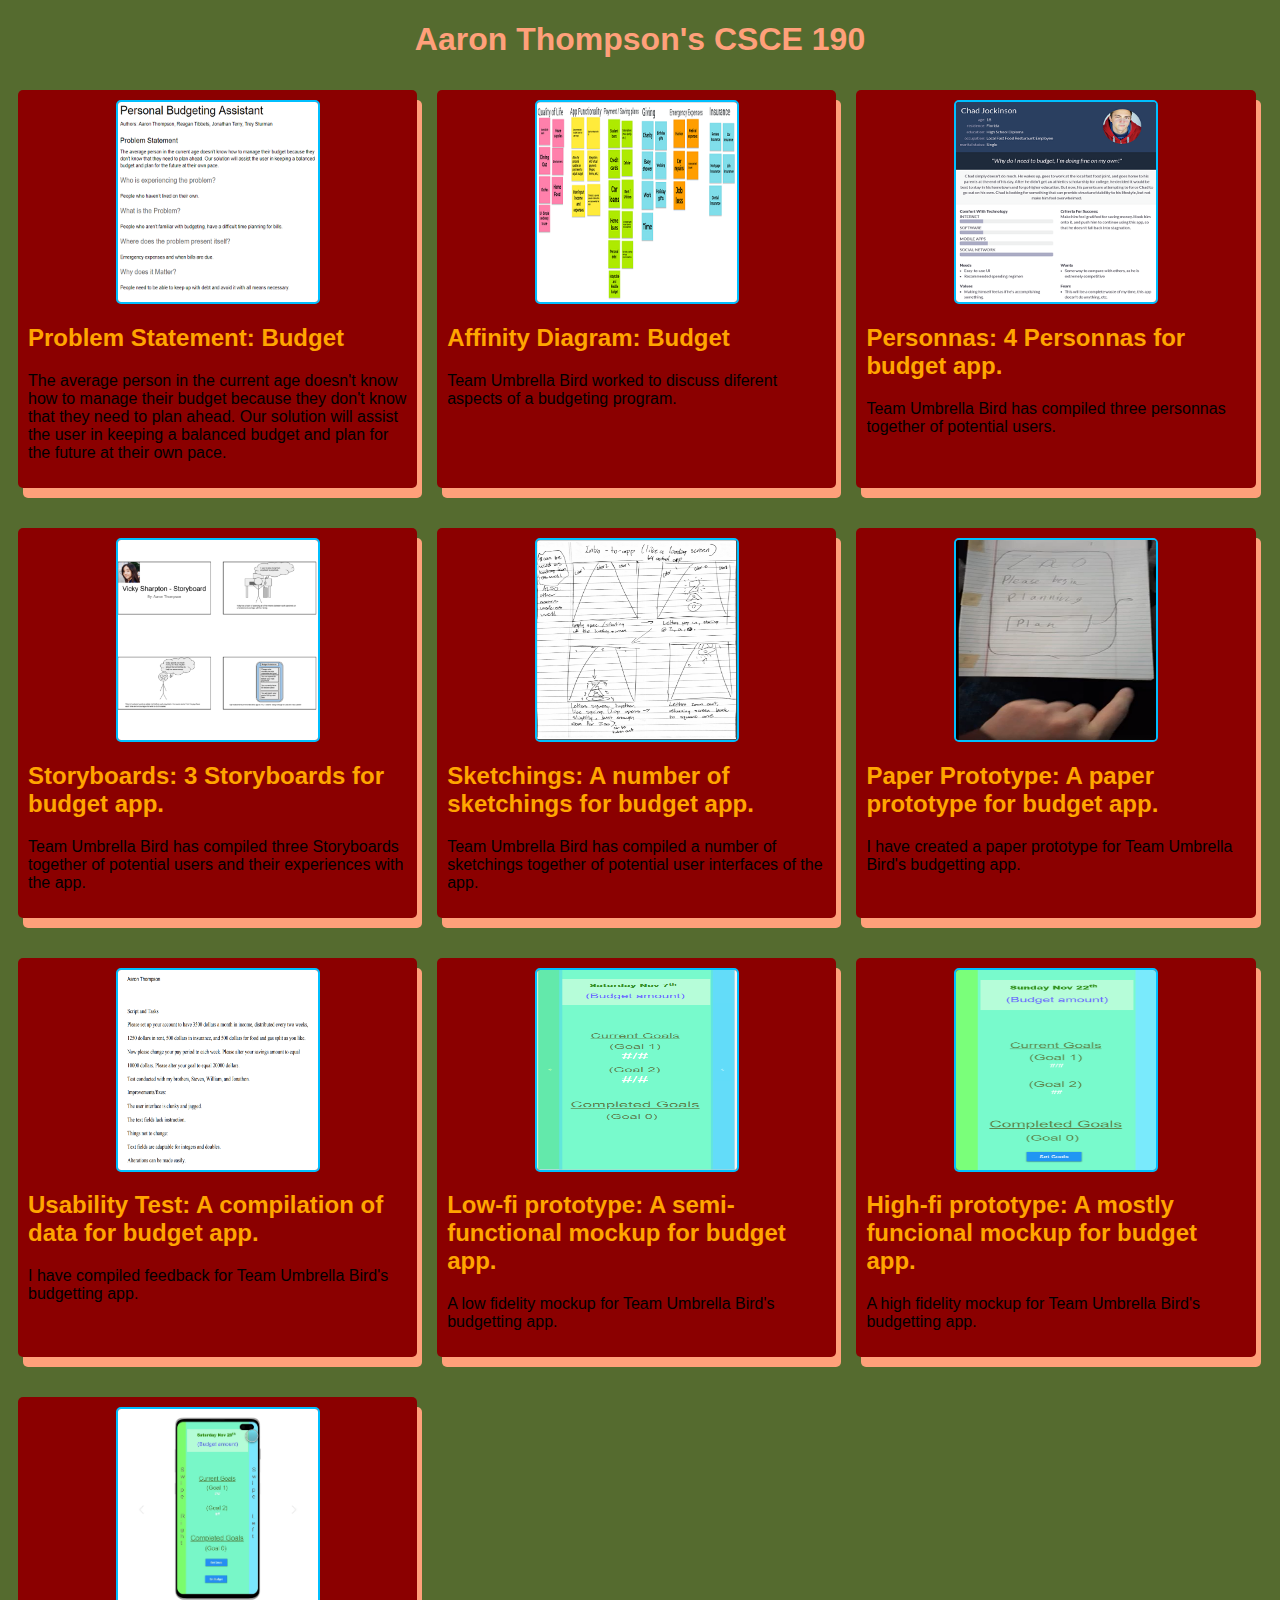
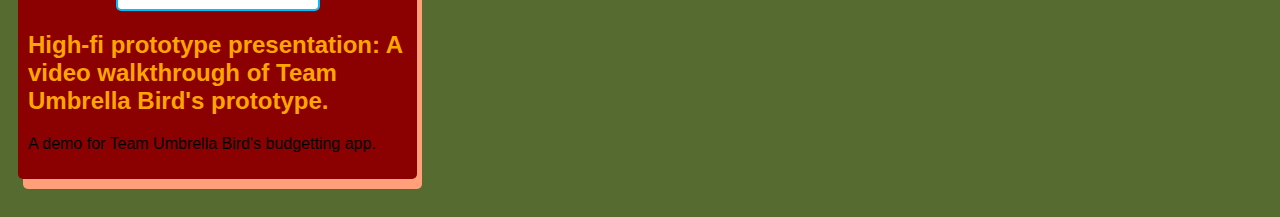
<file: index.html>
<!DOCTYPE html>
<html>
    <head>
        <title>CSCE 190: Aaron Thompson</title>
        <link rel="stylesheet" href="styles.css">
    </head>
    <body>
           <h1>Aaron Thompson's CSCE 190</h1>
            <div class="assignments">
            <!-- Problem Statement Assignment-->
            <section class="assignment">
               <a href="Files/ProblemStatement.pdf"><img src="Images/ProblemStatement.png"></a>
                <section class="ass-details">
                    <a href="Files/ProblemStatement.pdf"><h2>Problem Statement: Budget</h2></a>
                 <p>The average person in the current age doesn't know how to manage their budget because they don't know that they need to plan ahead. Our solution will assist the user in keeping a balanced budget and plan for the future at their own pace.
                 </p>
             </section>

            </section>
            <!--Affinity Diagram Assignment-->
            <section class="assignment">
                <a href="Files/affinityboard.pdf"><img src="Images/AffinityDiagram.png"></a>
                <section class="ass-details">
                <a href="Files/affinityboard.pdf"><h2>Affinity Diagram: Budget</h2></a>
                <p>Team Umbrella Bird worked to discuss diferent aspects of a budgeting program.
                </p>
            </section>

            </section>
            <!--Personna Assignment-->
            <section class="assignment">
            <a href="Files/persona.pdf"><img src="Images/personna.png"></a>
            <section class="ass-details">
               <a href="Files/persona.pdf"><h2>Personnas: 4 Personnas for budget app.</h2></a>
               <p>Team Umbrella Bird has compiled three personnas together of potential users.
               </p>
            </section>
            </section>
            <!--Storyboard Assignment-->
            <section class="assignment">
                <a href="Files/AllPersonasStoryboard.pdf"><img src="Images/StoryBoard.png"></a>
                <section class="ass-details">
                <a href="Files/AllPersonasStoryboard.pdf"><h2>Storyboards: 3 Storyboards for budget app.</h2></a>
                <p>Team Umbrella Bird has compiled three Storyboards together of potential users and their experiences with the app.
                </p>
            </section>
             </section>
             <!--Sketching Assignment-->
            <section class="assignment">
            <a href="Files/sketches Team Umbrella Bird.pdf"><img src="Images/app,p1.png"></a>
            <section class="ass-details">
                <a href="Files/sketches Team Umbrella Bird.pdf"><h2>Sketchings: A number of sketchings for budget app.</h2></a>
                <p>Team Umbrella Bird has compiled a number of sketchings together of potential user interfaces of the app.
                </p>
            </section>  
         </section>
          <!--Paper Prototype Assignment-->
            <section class="assignment">
            <a href="https://youtu.be/PtqSOraAxR4"><img src="Images/PaperPrototype.png"></a>
            <section class="ass-details">
                <a href="https://youtu.be/PtqSOraAxR4"><h2>Paper Prototype: A paper prototype for budget app.</h2></a>
                <p>I have created a paper prototype for Team Umbrella Bird's budgetting app.
                </p>
            </section>
        </section>
             <!--Usability Test Assignment-->
             <section class="assignment">
                <a href="Files/Usability.pdf"><img src="Images/Usability.png"></a>
                <section class="ass-details">
                    <a href="Files/Usability.pdf"><h2>Usability Test: A compilation of data for budget app.</h2></a>
                    <p>I have compiled feedback for Team Umbrella Bird's budgetting app.
                    </p>
                </section>
            </section>
         <!--Low-fi Assignment-->
             <section class="assignment">
                <a href="Files/Lowfi-Prototype/index.html"><img src="Images/Lowfi-Prototype.png"></a>
                <section class="ass-details">
                    <a href="Files/Lowfi-Prototype/index.html"><h2>Low-fi prototype: A semi-functional mockup for budget app.</h2></a>
                    <p>A low fidelity mockup for Team Umbrella Bird's budgetting app.                    </p>
            </section>
        </section>
           <!--High-fi Assignment-->
           <section class="assignment">
            <a href="Files/Highfi-Prototype/index.html"><img src="Images/HiFi-Prototype.png"></a>
            <section class="ass-details">
                <a href="Files/Highfi-Prototype/index.html"><h2>High-fi prototype: A mostly funcional mockup for budget app.</h2></a>
                <p>A high fidelity mockup for Team Umbrella Bird's budgetting app.                    </p>
            </section>
        </section>
        <!--High-fi Prototype-->
        <section class="assignment">
            <a href="https://youtu.be/OM1jPhv8Yps"><img src="Images/Prototypevideo.png"></a>
            <section class="ass-details">
                <a href="https://youtu.be/OM1jPhv8Yps"><h2>High-fi prototype presentation: A video walkthrough of Team Umbrella Bird's prototype.</h2></a>
                <p>A demo for Team Umbrella Bird's budgetting app.                    </p>
            </section>
        </section>
        </div>
    </body>
</html>
</file>
<file: styles.css>
body{
    background:#556B2F;
    font-family:Arial, Helvetica, sans-serif;
}
.assignments{
    display:flex;
    flex-wrap:wrap;
}
.assignment{
    width:30%;
    padding:10px;
    margin:10px;
    margin-bottom: 30px;
    background:#8B0000;
    border-radius: 5px;
    box-shadow: 5px 10px lightsalmon;
}
.assignment img{
    width:200px;
    height:200px;
    border: 2px solid #00BFFF;
    margin-right: 20px;
    border-radius: 5px;
    display:block;
    margin:auto;
}
h1{
    color: lightsalmon;
    text-align:center;
}
a {
    text-decoration: none;
    color: #FFA500;
}
.assignment a:hover{
    color:lightsalmon;
}
</file>
